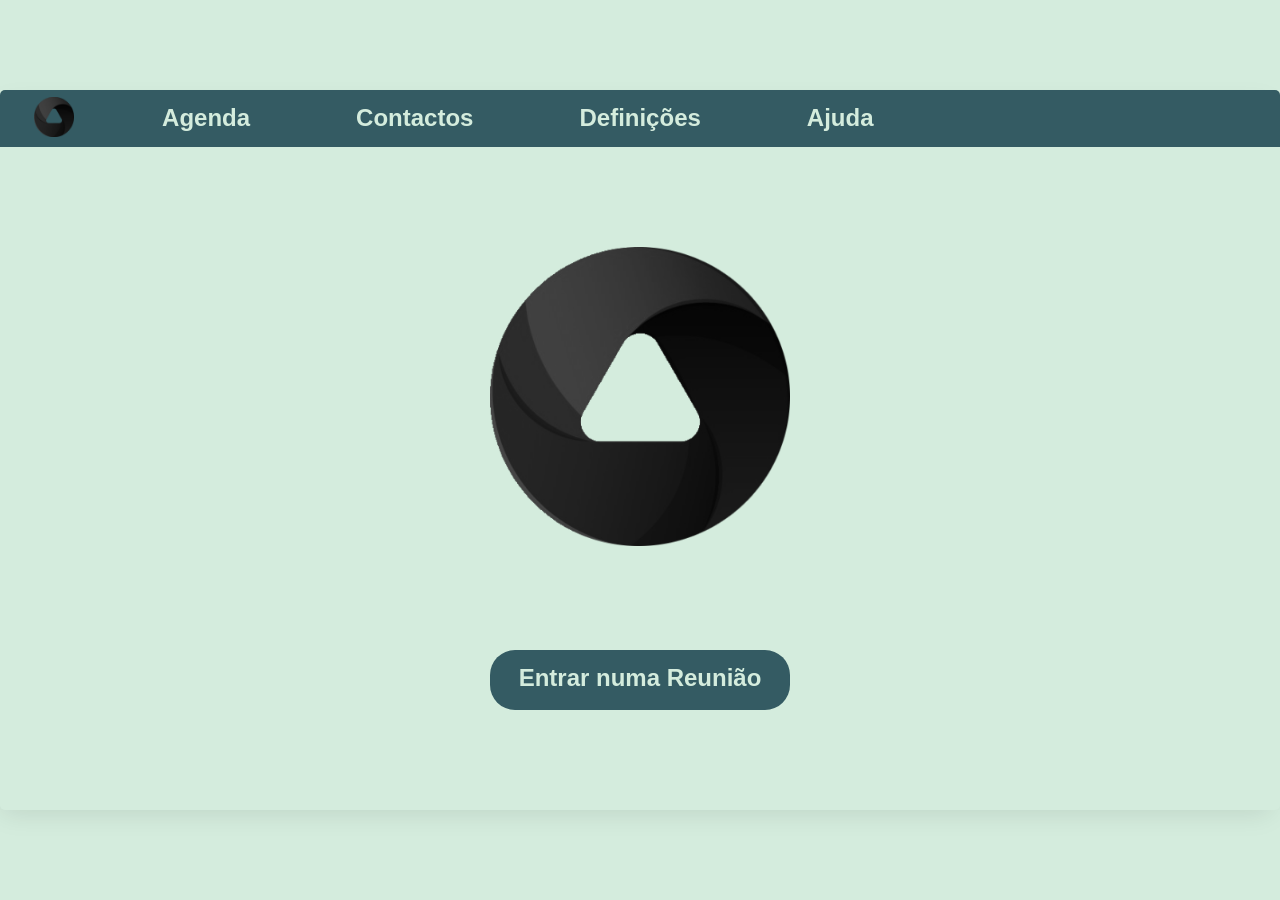
<file: index.html>
<!DOCTYPE html>

<html lang = "pt">
<!-- Header Menu of the Page -->

<head>
 
  <title>Página Inicial</title>
  
</head>

<body id="container">


  <header>
      <link rel="stylesheet" href="Styles/style.css"> 
      <script src="Scripts/index.js"></script>     
      <!-- Top header menu containing
          logo and Navigation bar -->
      <div id="top-header">               
          <!-- Navigation Menu -->
          <nav>
            <div class="container">
              
              <div class="menuLeft">
                <ul> 
                    <li ><a id="logoBar" href="index.html" ><img height="40px" src="Resources\Logo.png"  alt="Logo da Aplicação"/></a></li>
                    <li><a href="Agenda.html"><b>Agenda</b></a></li>
                    <li><a href="ListaContactos.html"><b>Contactos</b></a></li>
                    <li><a href="Definicoes.html"><b>Definições</b></a></li>
                    <li><a href="Ajuda.html"><b>Ajuda</b></a></li>
                </ul>
              </div>
            </div>
          </nav>
      </div>   
      <!-- Image menu in Header to contain an Image and
          a sample text over that image -->
      <div id="header-image-menu">
  
      </div>

      
  </header>
  <div class="logoInicial">
    <img src="Resources\Logo.png"/>
  </div>
  

  <footer>

    <ul>
      <li> <h2><a href="IniciarReuniao.html">Entrar numa Reunião</a></h2></li>
    </ul>


  </footer>

</body>

</html>
</file>
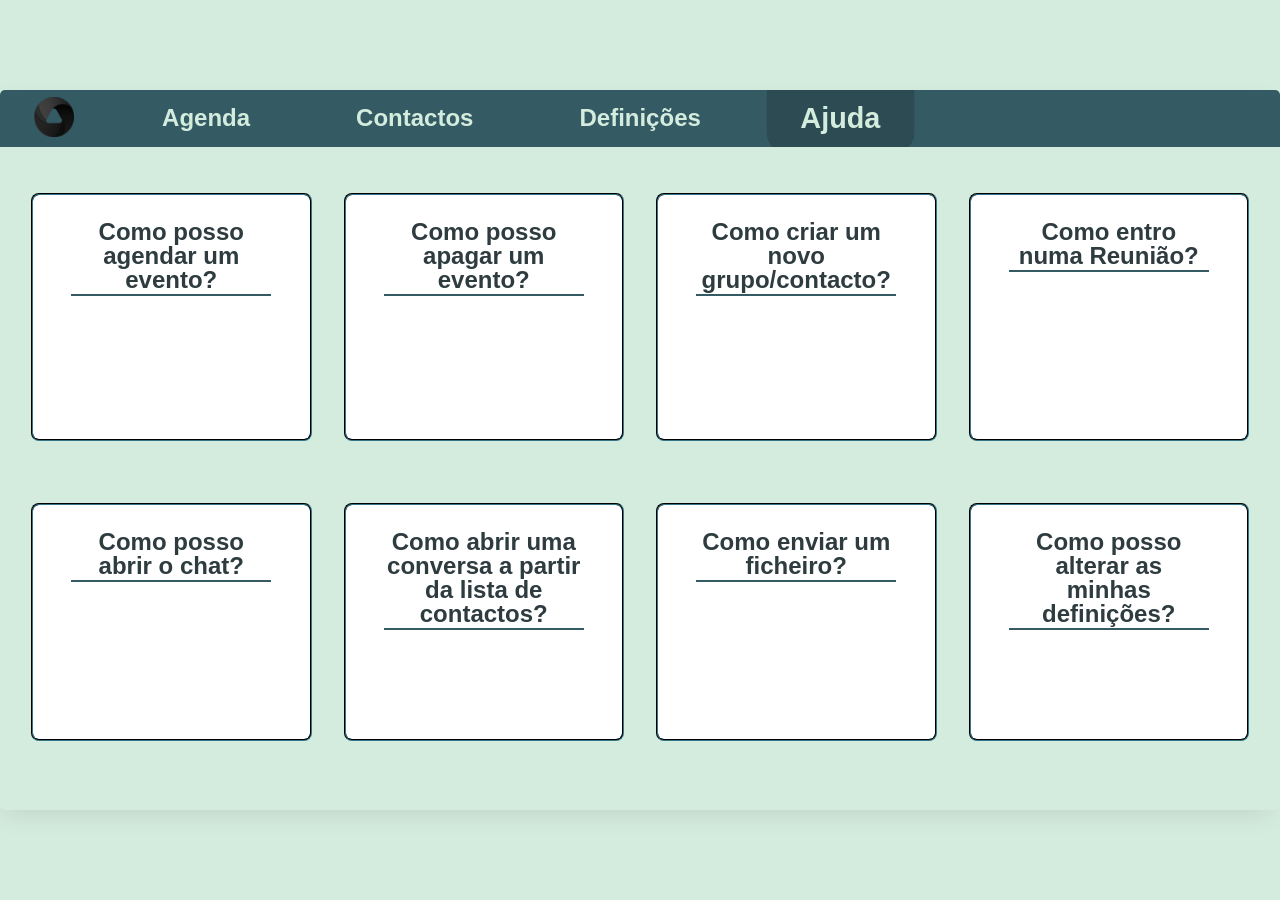
<file: Ajuda.html>
<!DOCTYPE html>

<html lang = "pt">
<head>
 
  <title>Ajuda</title>
  
</head>

<body id="container">


  <header>
      <link rel="stylesheet" href="Styles/style.css"> 
      <link rel="stylesheet" href="Styles/ajuda.css"> 
      <script src="Scripts/ajuda.js"></script>  
      <script src="Scripts/script.js"></script>  
   
      <div id="top-header">               
          <nav>
            <div class="container">
              
              <div class="menuLeft">
                <ul> 
                  <li ><a id="logoBar" href="index.html" ><img height="40px" src="Resources\Logo.png"  alt="Logo da Aplicação"/></a></li>
                  <li><a href="Agenda.html"><b>Agenda</b></a></li>
                  <li><a href="ListaContactos.html"><b>Contactos</b></a></li>
                  <li><a href="Definicoes.html"><b>Definições</b></a></li>
                  <li><a class="menuChecked" href="Ajuda.html"><b>Ajuda</b></a></li>
              </ul>
              </div>
            </div>
          </nav>
      </div>   
      <div id="header-image-menu">
  
      </div>

      
  </header>
  
  <section class="perguntas">
    <div class="cartaoPergunta">
      <h3>Como posso agendar um evento?</h3>
      <p>Abra a <b>agenda</b>, clique no dia, indique as horas e, se preferir, outras informações, por fim guarde o evento</p>
    </div>
  
    <div class="cartaoPergunta">
      <h3>Como posso apagar um evento?</h3>
      <p>Abra a <b>agenda</b> e clique duas vezes no evento para o conseguir apagar</p>
    </div>
  
  <div class="cartaoPergunta">
      <h3>Como criar um novo grupo/contacto?</h3>
          <p>Abra a <b>lista de contactos</b> clique no <img src="Resources/new.png" height="25" alt=""> que da secção à qual pretende adicionar um elemento e complete as informações </p>
    </div>
  
    <div class="cartaoPergunta">
        <h3>Como entro numa Reunião?</h3>
        <p>Na Página Inicial clique no botão <b>Entrar numa Reunião</b> e escolha o grupo/contacto</p>
    </div>
  </section>

  <section class="perguntas">
  <div class="cartaoPergunta">
      <h3>Como posso abrir o chat?</h3>
        <p>Quando está numa reunião clique em <img src="Resources/chat.png" height="25"> e envie a sua mensagem</p>
    </div>
  
  <div class="cartaoPergunta">
      <h3>Como abrir uma conversa a partir da lista de contactos?</h3>
        <p>Abra a <b>lista de contactos</b> e clique no grupo/contacto com quem pretende conversar</p>
    </div>
  
  <div class="cartaoPergunta">
      <h3>Como enviar um ficheiro?</h3>
        <p>Na <b>conversa</b>/<b>chat de reunião</b> clique em <img class="ficheiros" src="Resources/anexo.png" height="25"> escolha o ficheiro e clique em Enviar</p>
    </div>
  
  <div class="cartaoPergunta">
      <h3>Como posso alterar as minhas definições?</h3>
        <p>Abra as <b>Definições</b> altere o que deseja e guarde a sua opção</p>
    </div>
  
  </section>
  

</body>

</html>
</file>
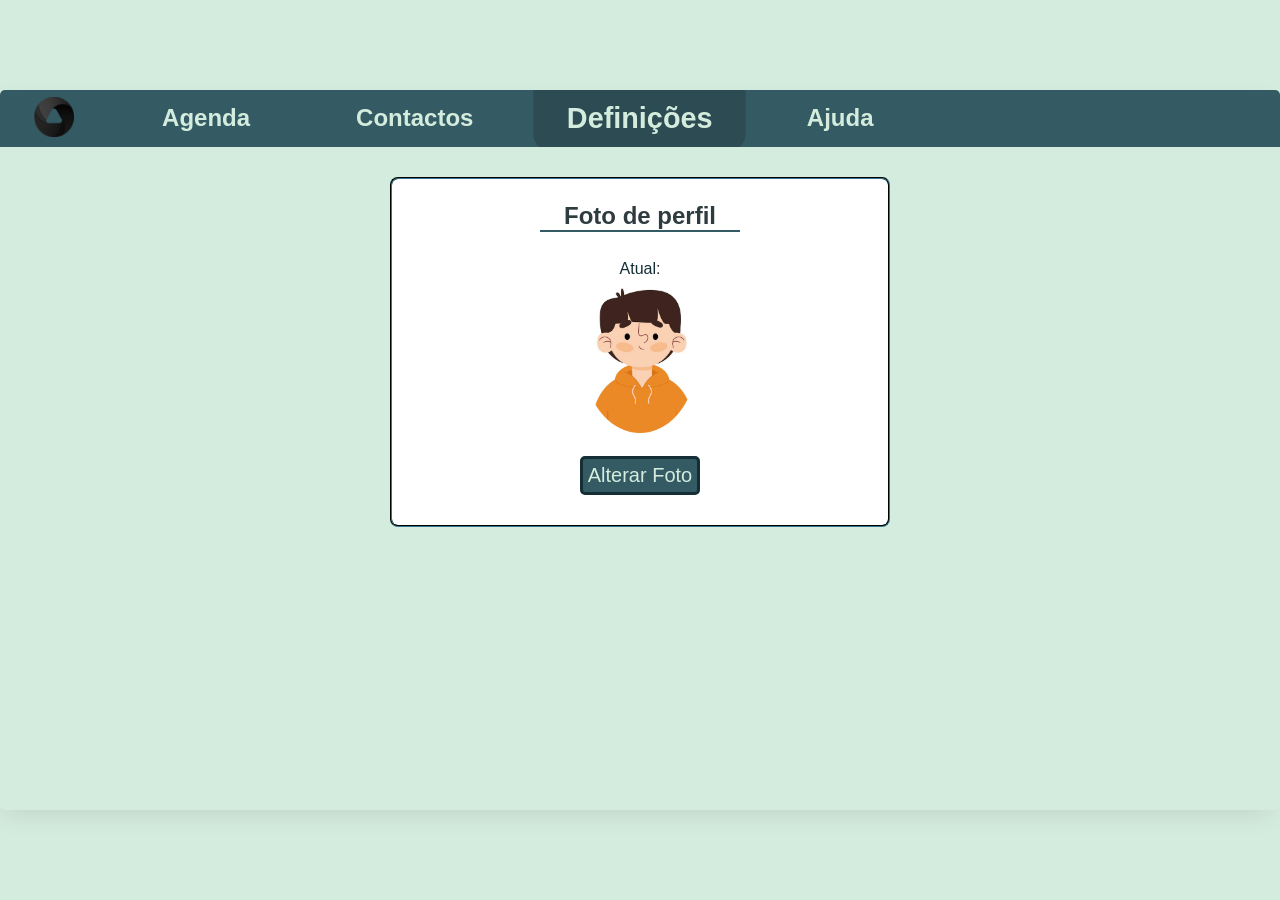
<file: Definicoes.html>
<!DOCTYPE html>

<html lang = "pt">
<head>
 
  <title>Definições</title>
  
</head>

<body id="container">


  <header>
      <link rel="stylesheet" href="Styles/style.css">    
      <link rel="stylesheet" href="Styles/definicoes.css"> 
      <script src="Scripts/definicoes.js"></script>   
      <div id="top-header">               
          <nav>
            <div class="container">
              
              <div class="menuLeft">
                <ul> 
                  <li ><a id="logoBar" href="index.html" ><img height="40px" src="Resources\Logo.png"  alt="Logo da Aplicação"/></a></li>
                  <li><a href="Agenda.html"><b>Agenda</b></a></li>
                  <li><a href="ListaContactos.html"><b>Contactos</b></a></li>
                  <li><a class="menuChecked" href="Definicoes.html"><b>Definições</b></a></li>
                  <li><a href="Ajuda.html"><b>Ajuda</b></a></li>
              </ul>
              </div>
            </div>
          </nav>
      </div>   
      <div id="header-image-menu">
  
      </div>    
  </header>

  <section class="definicoes">
    <div class="cartaoUpdate">
      <h3>Foto de perfil </h3><br><br>
      <p >Atual: </p> <img id="fotoAtual" alt="Foto Atual"><br><br>
      <div id="abreformFoto" classe="abreForm" onclick="abreForm('formFoto')"> Alterar Foto </div><br>
      <div id="formFoto" hidden >
        <b><label for="novoNome">Clique na Foto que deseja: </label></b>
        
        <div class="slideshow-container">

          <div class="mySlides" onclick="mudarFoto('foto1.png')">
            <img src="Resources/Avatars/foto1.png">
          </div>
          
          <div class="mySlides" onclick="mudarFoto('foto2.png')">
            <img src="Resources/Avatars/foto2.png">
          </div>
          
          <div class="mySlides" onclick="mudarFoto('foto3.png')">
            <img src="Resources/Avatars/foto3.png">
          </div>

          <div class="mySlides" onclick="mudarFoto('foto4.png')">
            <img src="Resources/Avatars/foto4.png">
          </div>

          <div class="mySlides" onclick="mudarFoto('foto5.png')">
            <img src="Resources/Avatars/foto5.png">
          </div>

          <div class="mySlides" onclick="mudarFoto('foto6.png')">
            <img src="Resources/Avatars/foto6.png">
          </div>
          
          <a class="prev" onclick="plusSlides(-1)">&#10094;</a>
          <a class="next" onclick="plusSlides(1)">&#10095;</a>
          
          </div>
          <br>
          
          <div style="text-align:center">
            <span class="dot" onclick="currentSlide(1)"></span> 
            <span class="dot" onclick="currentSlide(2)"></span> 
            <span class="dot" onclick="currentSlide(3)"></span> 
            <span class="dot" onclick="currentSlide(4)"></span> 
            <span class="dot" onclick="currentSlide(5)"></span> 
            <span class="dot" onclick="currentSlide(6)"></span> 
          </div>
        </div>

    </div>

  
    <!-- <div class="cartaoUpdate">
        <h3>Modo Escuro</h3>
        <p></p>
    </div> -->
  
  </section>

</body>

</html>
</file>
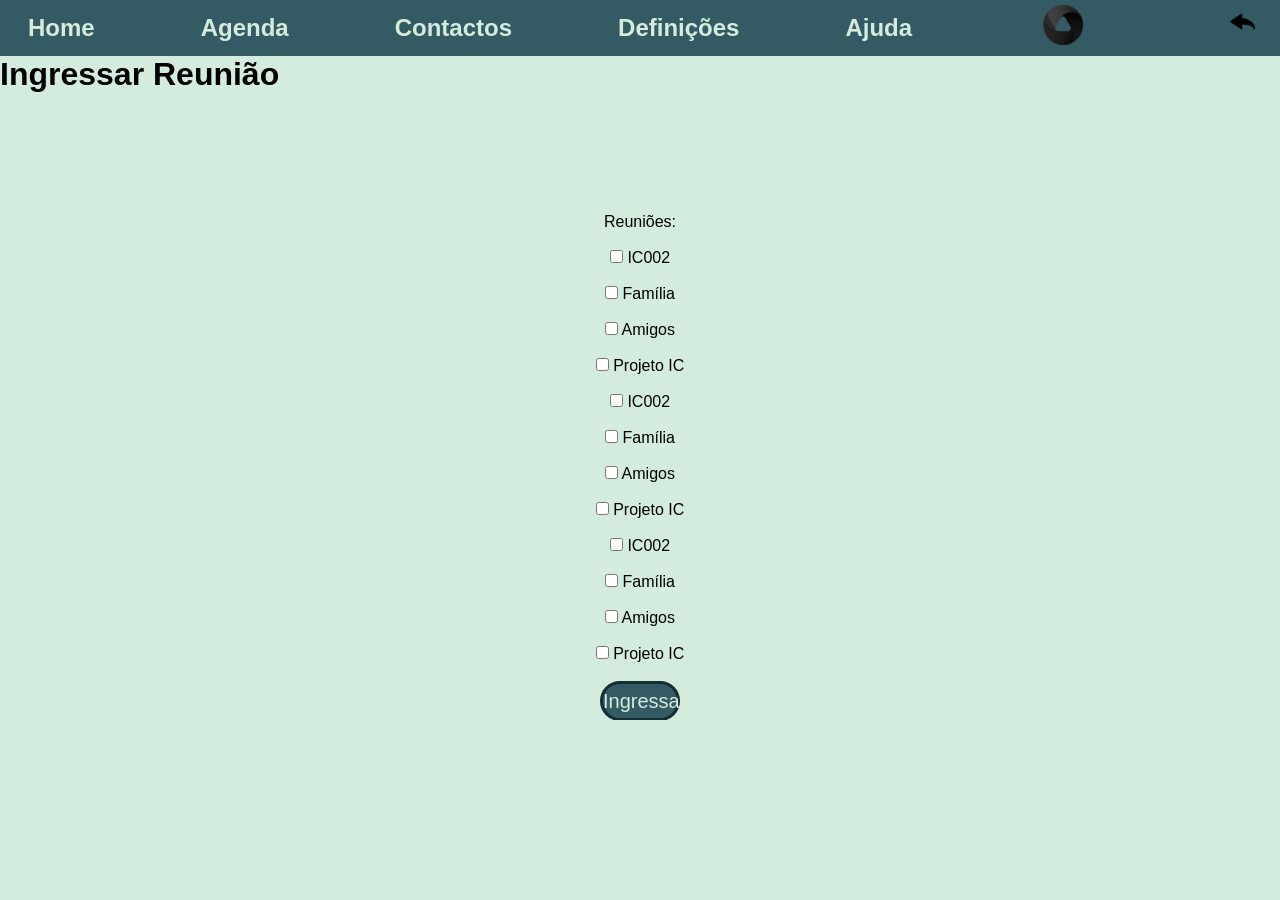
<file: IngressarReuniao.html>
<!DOCTYPE html>

<html lang = "pt">
<!-- Header Menu of the Page -->

<head>
 
  <title>Ingressar Reunião</title>
  
</head>

<body>


  <header>
      <link rel="stylesheet" href="Styles/style.css">
      <!-- Top header menu containing
          logo and Navigation bar -->
      <div id="top-header">               
          <!-- Navigation Menu -->
          <nav>
            <div class="container">
              
              <div class="menuLeft">
                <ul> 
                  <li><a href="index.html"><b>Home</b></a></li>
                  <li><a href="Agenda.html"><b>Agenda</b></a></li>
                  <li><a href="ListaContactos.html"><b>Contactos</b></a></li>
                  <li><a href="Definicoes.html"><b>Definições</b></a></li>
                  <li><a href="#"><b>Ajuda</b></a></li>
                  <li class="logoBar">
                      <div class="menuRight">
                        <img class="fitLogo" src="Resources\Logo.png"  alt="Logo da Aplicação"/>
        
                      </div>
                    </li>
                    <li></li>
                </ul>
              </div>
            </div>
          </nav>
      </div>   
      <!-- Image menu in Header to contain an Image and
          a sample text over that image -->
      <div id="header-image-menu">
  
      </div>
  
  </header>


  <div id = "ingressarReuniao">
    <h1 id = "ingressarReuniaoBar">Ingressar Reunião</h1><br>
    <a type="button" class="fechaJanela" href="Projeto.html"><img class="fechar" src="Resources/close.png"></a>

    <form id="frmIngressarReuniao" action = "./Contacto.html" >

        <label for="participante">Reuniões:</label><br><br>  

        <div class="scroll">

        
            <input type="checkbox" classe="participante" name="participante" value="Carlos"> 
            <label for="carlos"> IC002</label><br><br>
            <input type="checkbox" classe="participante" name="participante" value="David"> 
            <label for="david"> Família</label><br><br>
            <input type="checkbox" classe="participante" name="participante" value="David"> 
            <label for="david"> Amigos</label><br><br>
            <input type="checkbox" classe="participante" name="participante" value="David"> 
            <label for="david"> Projeto IC</label><br><br>
            <input type="checkbox" classe="participante" name="participante" value="Carlos"> 
            <label for="carlos"> IC002</label><br><br>
            <input type="checkbox" classe="participante" name="participante" value="David"> 
            <label for="david"> Família</label><br><br>
            <input type="checkbox" classe="participante" name="participante" value="David"> 
            <label for="david"> Amigos</label><br><br>
            <input type="checkbox" classe="participante" name="participante" value="David"> 
            <label for="david"> Projeto IC</label><br><br>
            <input type="checkbox" classe="participante" name="participante" value="Carlos"> 
            <label for="carlos"> IC002</label><br><br>
            <input type="checkbox" classe="participante" name="participante" value="David"> 
            <label for="david"> Família</label><br><br>
            <input type="checkbox" classe="participante" name="participante" value="David"> 
            <label for="david"> Amigos</label><br><br>
            <input type="checkbox" classe="participante" name="participante" value="David"> 
            <label for="david"> Projeto IC</label><br><br>

        </div>

        <button type="button" id = "botaoCriarGrupo" onclick="location.href='Contacto.html';">Ingressar</button>
    </form>
  </div>
  

</body>

</html>
</file>
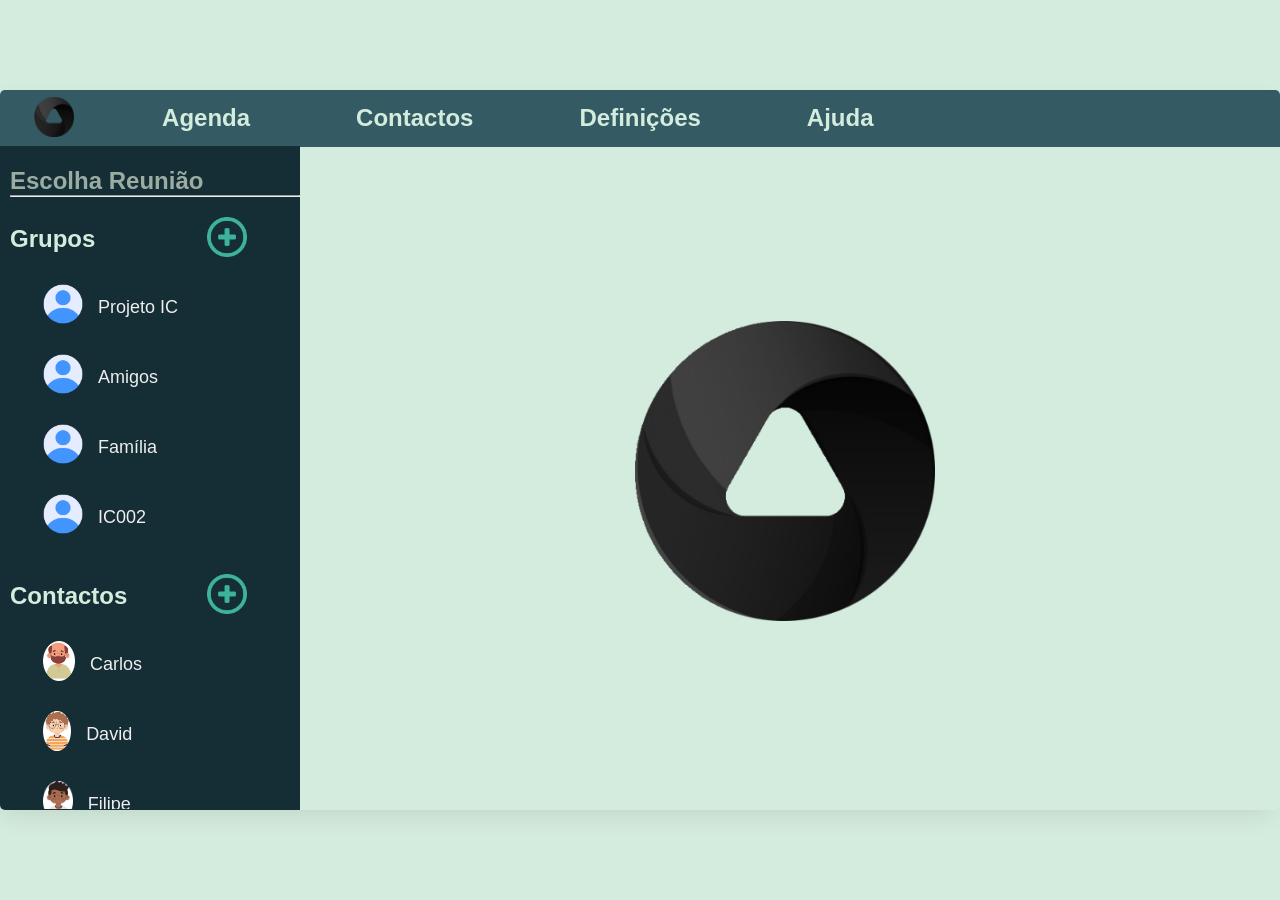
<file: IniciarReuniao.html>
<!DOCTYPE html>

<html lang = "pt">
<!-- Header Menu of the Page -->

<head>
 
  <title>Iniciar Reunião</title>
  
</head>

<body id="container">

  <header>
      <link rel="stylesheet" href="Styles/style.css">  
      <script src="Scripts/script.js"></script>  
      <script src="Scripts/Reuniao.js"></script>  
      <script src="Scripts/Conversa.js"></script> 

      <!-- Top header menu containing
          logo and Navigation bar -->
      <div id="top-header">               
          <!-- Navigation Menu -->
          <nav>
            <div class="container">
              
              <div class="menuLeft">
                <ul> 
                  <li ><a id="logoBar" href="index.html" ><img height="40px" src="Resources\Logo.png"  alt="Logo da Aplicação"/></a></li>
                  <li><a href="Agenda.html"><b>Agenda</b></a></li>
                  <li><a href="ListaContactos.html"><b>Contactos</b></a></li>
                  <li><a href="Definicoes.html"><b>Definições</b></a></li>
                  <li><a href="Ajuda.html"><b>Ajuda</b></a></li>
              </ul>
              </div>
            </div>
          </nav>
      </div>   
      <!-- Image menu in Header to contain an Image and
          a sample text over that image -->
      <div id="header-image-menu">
  
      </div>

  </header>

  <table>
    <tbody>
    <tr> <br>
      <td class = "listaContactos"> 
        <div class="scroll">
          <h2>Escolha Reunião </h2><hr> 
          <h3>Grupos</h3> 
          <a class = "novo" href="NovoGrupo.html"><img src="Resources/new.png" height="40" alt=""></a><br>
          <div id="grupos"></div>
          <h3>Contactos</h3> <a class = "novo" href="NovoContacto.html"><img src="Resources/new.png" height="40" alt=""></a> <br>
          <div id="contactos"></div>
          
        </div>
        
      </td>

    <td class="logo tdConversa"><img class="logoContactos" src="Resources\Logo.png" height="500"/></td>
    <div id="detalhes" hidden></div>
    <div id = "chat" hidden>
      <h1 id = "chatBar">Chat</h1><br>
      <a type="button" class="fechaJanela" onclick="abreChat()"><img class="fechar" src="Resources/back.png"></a>
      <div id = "chatBox" class="scroll"></div>
      <textarea placeholder="Escreva uma mensagem..." onkeyup="verificaChatReuniao()" id="mensagem" required></textarea>
      <button type="submit" id ="enviarMensagem" class="enviaMensagem" disabled onclick="imprimeMensagem('mensagem', 'chatBox','enviarMensagem', false)"><img class="enviar" src="Resources/enviar.png"></button>
      <button type="button" class="enviaFicheiros" onclick="toggleEscolha('mensagem', 'chatBox')"><img class="ficheiros" src="Resources/anexo.png"></button>
    
    </div>

    <div id="escolhaFicheiro" hidden>

      <div id = "novoGrupo">
        <h1 id = "novoGrupoBar">Escolha um ficheiro:</h1>
        <a type="button" class="fechaJanela" onclick="toggleEscolha()"><img class="fechar" src="Resources/back.png"></a>
    
        <form id="frmNovoGrupo">

          <div onclick="clicaFicheiro('anexo1')"><label for="anexo1"> <img src="Resources/pdf.png" alt="Ficheiro PDF Anexo1"> anexo1</label><input checked id="anexo1" type="radio" classe="ficheiro" name="ficheiro" value="anexo1"></div>
          <hr>
          <div onclick="clicaFicheiro('trabalhoFinal')"><label for="trabalhoFinal"><img src="Resources/pdf.png" alt="Ficheiro PDF trabalhoFinal"> trabalhoFinal</label><input id="trabalhoFinal" type="radio" classe="ficheiro" name="ficheiro" value="trabalhoFinal"></div>
          <hr>
          <div onclick="clicaFicheiro('projetoIC')"><label for="projetoIC"> <img src="Resources/pdf.png" alt="Ficheiro PDF projetoIC"> projetoIC</label><input id="projetoIC" type="radio" classe="ficheiro" name="ficheiro" value="projetoIC"></div>
          <hr>
          <div onclick="clicaFicheiro('teseFinal')"><label for="teseFinal"> <img src="Resources/pdf.png" alt="Ficheiro PDF teseFinal"> teseFinal</label><input id="teseFinal" type="radio" classe="ficheiro" name="ficheiro" value="teseFinal"></div>
          
          <br><br>
          <button type="button" id = "enviarFicheiro" onclick="enviaFicheiro()"><h4>Enviar</h4></button>
        </form>
        <br>
      </div>
    </div>
    </tr>
    </tbody>
</table>



</body>

</html>
</file>
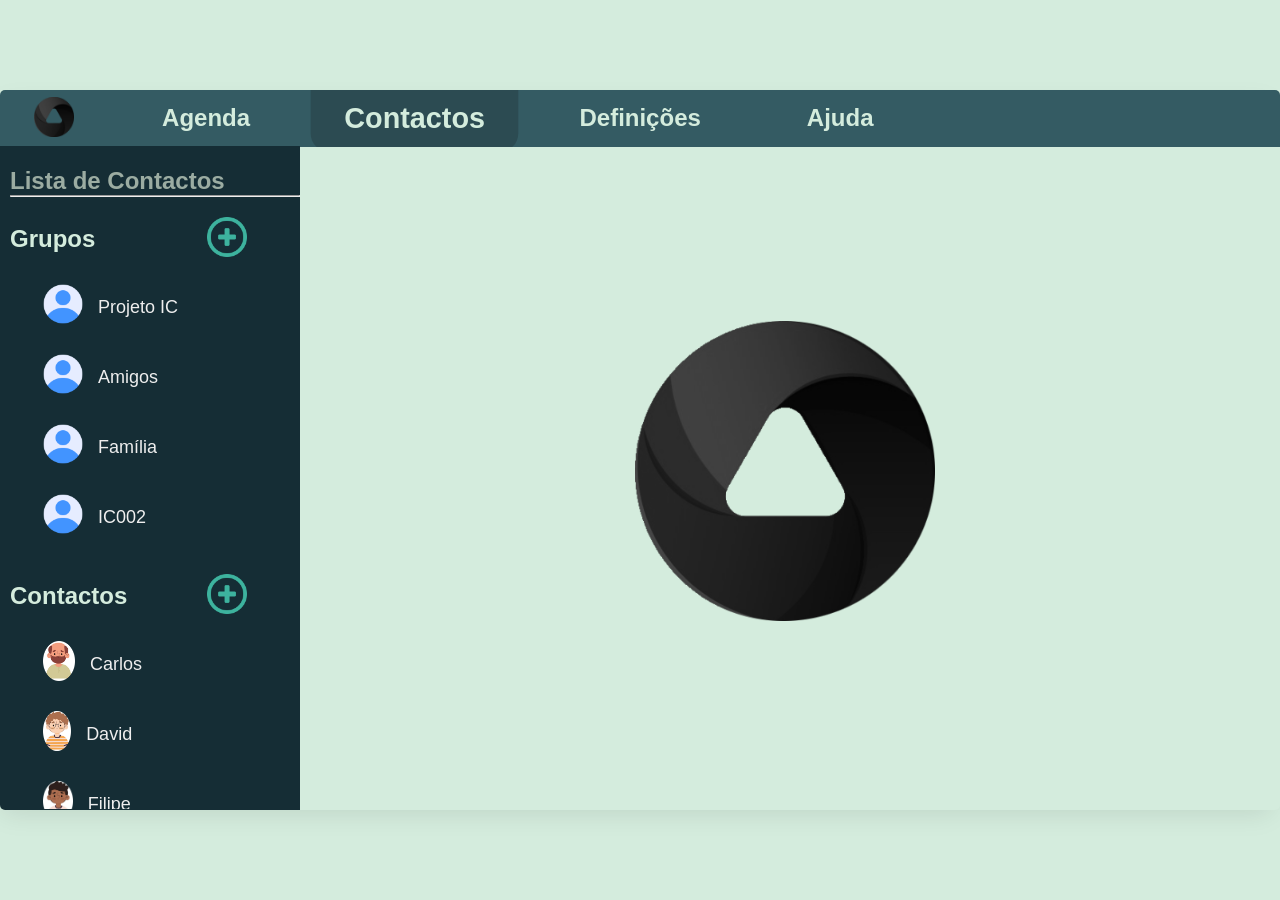
<file: ListaContactos.html>
<!DOCTYPE html>

<html lang = "pt">
<!-- Header Menu of the Page -->

<head>
 
  <title>Contactos</title>
  
</head>

<body id="container">


  <header>
      <link rel="stylesheet" href="Styles/style.css"> 
      <script src="Scripts/script.js"></script>  
      <script src="Scripts/Conversa.js"></script> 
      <script src="Scripts/Reuniao.js"></script> 
      <script src= "https://ajax.googleapis.com/ajax/libs/jquery/2.1.1/jquery.min.js"></script>

      <!-- Top header menu containing
          logo and Navigation bar -->
      <div id="top-header">               
          <!-- Navigation Menu -->
          <nav>
            <div class="container">
              
              <div class="menuLeft">
                <ul> 
                  <li ><a id="logoBar" href="index.html" ><img height="40px" src="Resources\Logo.png"  alt="Logo da Aplicação"/></a></li>
                  <li><a href="Agenda.html"><b>Agenda</b></a></li>
                  <li><a class="menuChecked" href="ListaContactos.html"><b>Contactos</b></a></li>
                  <li><a href="Definicoes.html"><b>Definições</b></a></li>
                  <li><a href="Ajuda.html"><b>Ajuda</b></a></li>
              </ul>
              </div>
            </div>
          </nav>
      </div>   
      <!-- Image menu in Header to contain an Image and
          a sample text over that image -->
      <div id="header-image-menu">
  
      </div>

  </header>

  <table>
      <tbody>
      <tr> <br>
        <td class = "listaContactos"> 
          <div class="scroll">
            <h2>Lista de Contactos </h2><hr> 
            <h3>Grupos</h3> 
            <a class = "novo" href="NovoGrupo.html"><img src="Resources/new.png" height="40" alt=""></a><br>
            <div id="grupos"></div>
            <h3>Contactos</h3> <a class = "novo" href="NovoContacto.html"><img src="Resources/new.png" height="40" alt=""></a> <br>
            <div id="contactos"></div>
            
          </div>
          
        </td>

      <td class="logo tdConversa"><img class = "logoContactos" src="Resources\Logo.png" height="500"/></td>
      <div id="detalhes" hidden></div>
      <div id = "chat" hidden>
        <h1 id = "chatBar">Chat</h1><br>
        <a type="button" class="fechaJanela" onclick="abreChat()"><img class="fechar" src="Resources/back.png"></a>
        <div id = "chatBox" class="scroll"></div>
        <textarea placeholder="Escreva uma mensagem..." onkeyup="verificaChatReuniao()" id="mensagem" required></textarea>
        <button type="submit" id ="enviarMensagem" class="enviaMensagem" disabled onclick="imprimeMensagem('mensagem', 'chatBox','enviarMensagem')"><img class="enviar" src="Resources/enviar.png"></button>
        <button type="button" class="enviaFicheiros" onclick="toggleEscolha('mensagem', 'chatBox')"><img class="ficheiros" src="Resources/anexo.png"></button>
      </div>

      <div id="escolhaFicheiro" hidden>

        <div id = "novoGrupo">
          <h1 id = "novoGrupoBar">Escolha um ficheiro:</h1>
          <a type="button" class="fechaJanela" onclick="toggleEscolha()"><img class="fechar" src="Resources/back.png"></a>
      
          <form id="frmNovoGrupo">
            <div onclick="clicaFicheiro('anexo1')"><label for="anexo1"> <img src="Resources/pdf.png" alt="Ficheiro PDF Anexo1"> anexo1</label><input checked id="anexo1" type="radio" classe="ficheiro" name="ficheiro" value="anexo1"></div>
            <hr>
            <div onclick="clicaFicheiro('trabalhoFinal')"><label for="trabalhoFinal"><img src="Resources/pdf.png" alt="Ficheiro PDF trabalhoFinal"> trabalhoFinal</label><input id="trabalhoFinal" type="radio" classe="ficheiro" name="ficheiro" value="trabalhoFinal"></div>
            <hr>
            <div onclick="clicaFicheiro('projetoIC')"><label for="projetoIC"> <img src="Resources/pdf.png" alt="Ficheiro PDF projetoIC"> projetoIC</label><input id="projetoIC" type="radio" classe="ficheiro" name="ficheiro" value="projetoIC"></div>
            <hr>
            <div onclick="clicaFicheiro('teseFinal')"><label for="teseFinal"> <img src="Resources/pdf.png" alt="Ficheiro PDF teseFinal"> teseFinal</label><input id="teseFinal" type="radio" classe="ficheiro" name="ficheiro" value="teseFinal"></div>
            
  
            <br><br>
            <button type="button" id = "enviarFicheiro" onclick="enviaFicheiro()"><h4>Enviar</h4></button>
          </form>
          <br>
        </div>
      </div>
      </tr>
      </tbody>
    </table>

</body>

</html>
</file>
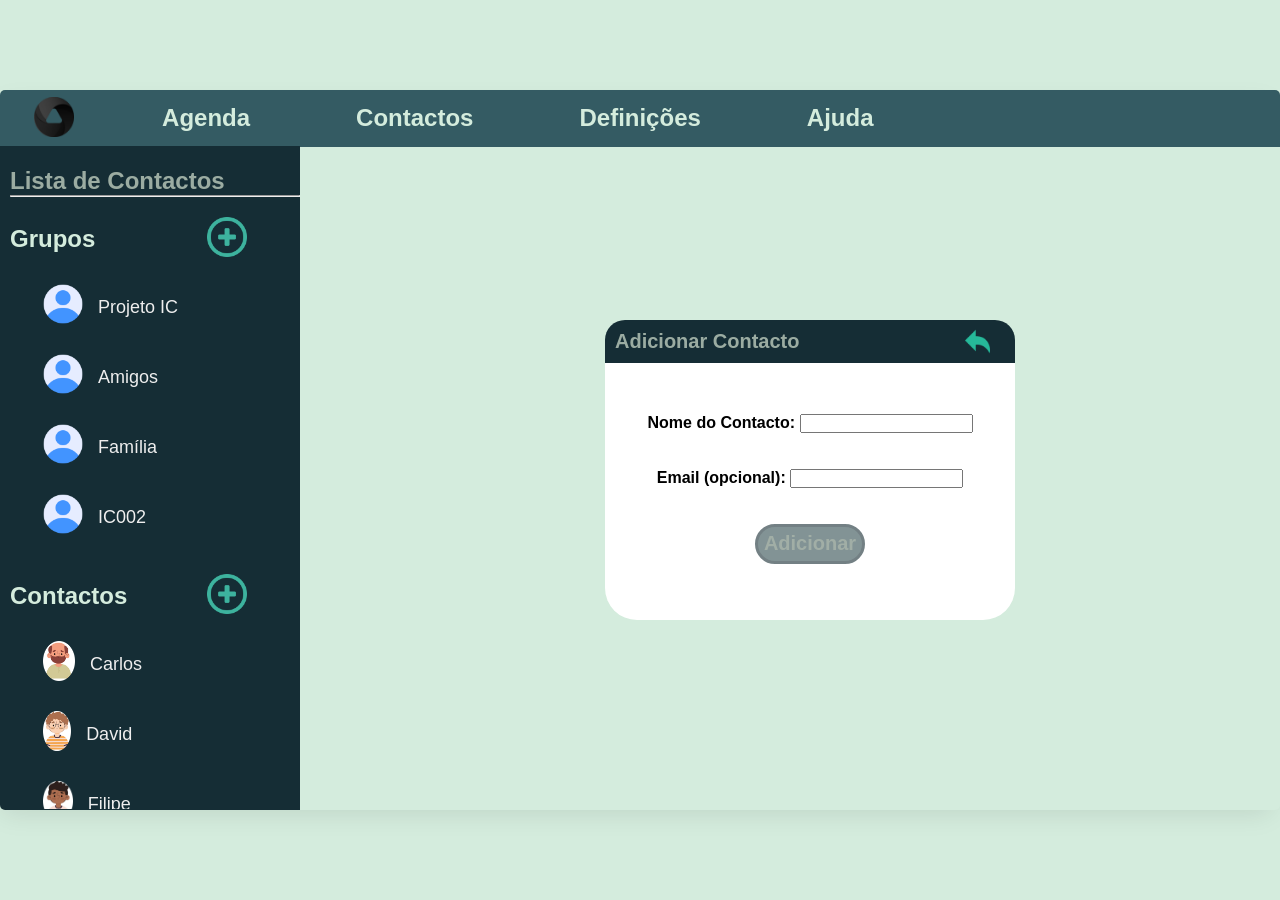
<file: NovoContacto.html>
<!DOCTYPE html>

<html lang = "pt">
<!-- Header Menu of the Page -->

<head>
 
  <title>Novo Contacto</title>
  
</head>

<body id="container">


  <header>
      <link rel="stylesheet" href="Styles/style.css"> 
      <script src="Scripts/script.js"></script>   
      <script src="Scripts/Conversa.js"></script> 
   
      <!-- Top header menu containing
          logo and Navigation bar -->
      <div id="top-header">               
          <!-- Navigation Menu -->
          <nav>
            <div class="container">
              
              <div class="menuLeft">
                <ul> 
                  <li ><a id="logoBar" href="index.html" ><img height="40px" src="Resources\Logo.png"  alt="Logo da Aplicação"/></a></li>
                  <li><a href="Agenda.html"><b>Agenda</b></a></li>
                  <li><a href="ListaContactos.html"><b>Contactos</b></a></li>
                  <li><a href="Definicoes.html"><b>Definições</b></a></li>
                  <li><a href="Ajuda.html"><b>Ajuda</b></a></li>
              </ul>
              </div>
            </div>
          </nav>
      </div>   
      <!-- Image menu in Header to contain an Image and
          a sample text over that image -->
      <div id="header-image-menu">
  
      </div>

  </header>

    <table>
      <tbody>
        <tr> <br>
          <td class = "listaContactos"> 
            <div class="scroll">
              <h2>Lista de Contactos </h2><hr> 
              <h3>Grupos</h3> 
              <a class = "novo" href="NovoGrupo.html"><img src="Resources/new.png" height="40" alt=""></a><br>
              <div id="grupos"></div>
              <h3>Contactos</h3> <a class = "novo" href="NovoContacto.html"><img src="Resources/new.png" height="40" alt=""></a> <br>
              <div id="contactos"></div>
              
            </div>
            
          </td>

        <td class = "novoGrupo tdConversa" id="novoContacto">
            <div id = "novoGrupo">
                <h1 id = "novoGrupoBar">Adicionar Contacto</h1><br>
                <a type="button" class="fechaJanela" href="ListaContactos.html"><img class="fechar" src="Resources/back.png"></a>
            
            <form id="frmNovoContacto" onkeyup="verificaContacto()">
                <b><label for="name">Nome do Contacto:</label></b>
                <input type="text" id="inputNomeContacto" name="name"><br><br><br>
                <b><label for="email">Email (opcional):</label></b>
                <input type="email" id="inputEmailContacto" name="email"><br><br><br>

              <button type="button" disabled onclick="criaContacto()" id = "botaoCriarContacto"><h4>Adicionar</h4></button>
            </form>
            <p id="alerta"></p>
            </div>
        </td>
        </tr>
        </tbody>
    </table>


</body>

</html>
</file>
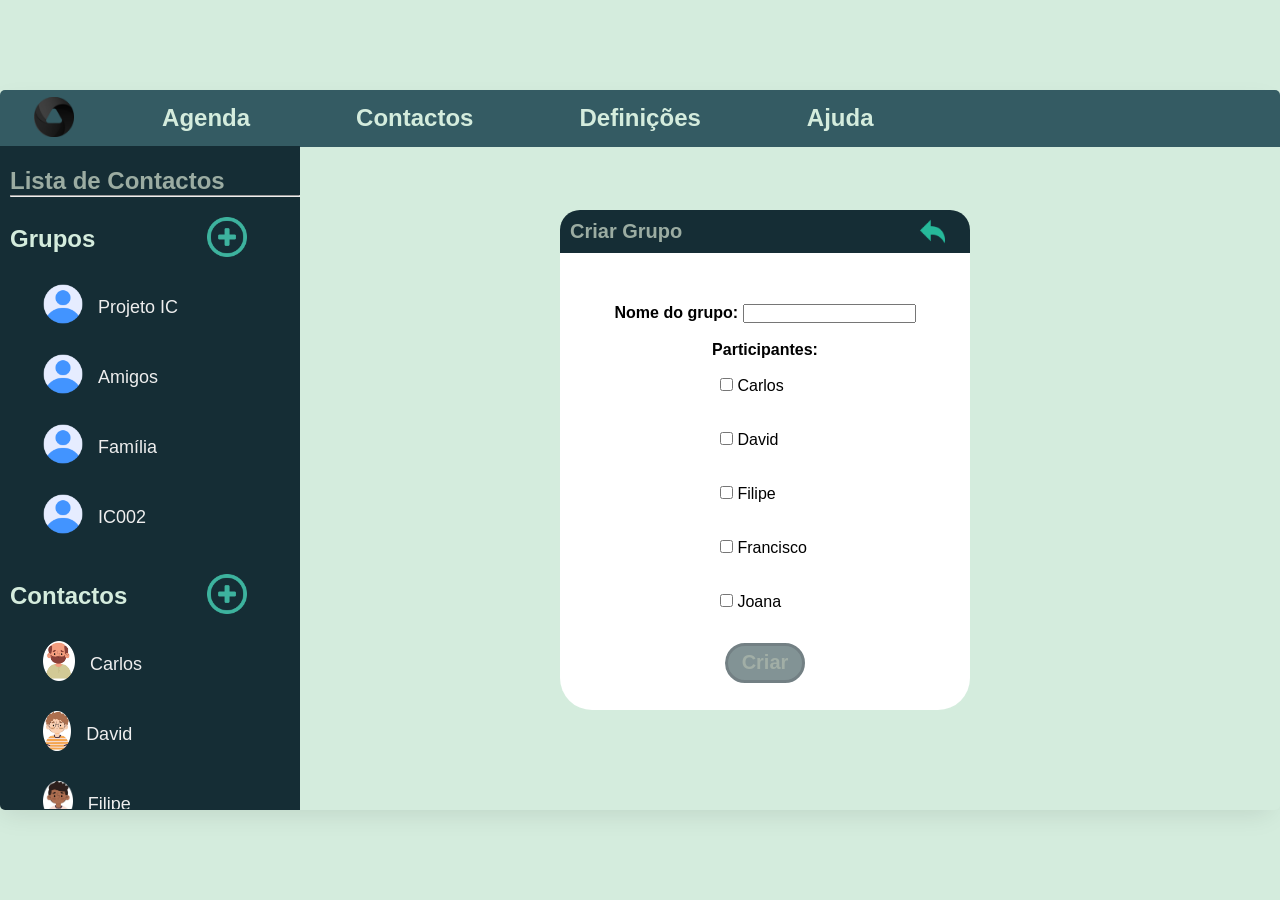
<file: NovoGrupo.html>
<!DOCTYPE html>

<html lang = "pt">
<!-- Header Menu of the Page -->

<head>
 
  <title>Novo Grupo</title>
  
</head>

<body id="container">


  <header>
      <link rel="stylesheet" href="Styles/style.css"> 
      <script src="Scripts/script.js"></script>   
      <script src="Scripts/Conversa.js"></script> 
   
      <!-- Top header menu containing
          logo and Navigation bar -->
      <div id="top-header">               
          <!-- Navigation Menu -->
          <nav>
            <div class="container">
              
              <div class="menuLeft">
                <ul> 
                  <li ><a id="logoBar" href="index.html" ><img height="40px" src="Resources\Logo.png"  alt="Logo da Aplicação"/></a></li>
                  <li><a href="Agenda.html"><b>Agenda</b></a></li>
                  <li><a href="ListaContactos.html"><b>Contactos</b></a></li>
                  <li><a href="Definicoes.html"><b>Definições</b></a></li>
                  <li><a href="Ajuda.html"><b>Ajuda</b></a></li>
              </ul>
              </div>
            </div>
          </nav>
      </div>   
      <!-- Image menu in Header to contain an Image and
          a sample text over that image -->
      <div id="header-image-menu">
  
      </div>

  </header>

    <table>
      <tbody>
        <tr> <br>
          <td class = "listaContactos"> 
            <div class="scroll">
              <h2>Lista de Contactos </h2><hr> 
              <h3>Grupos</h3> 
              <a class = "novo" href="NovoGrupo.html"><img src="Resources/new.png" height="40" alt=""></a><br>
              <div id="grupos"></div>
              <h3>Contactos</h3> <a class = "novo" href="NovoContacto.html"><img src="Resources/new.png" height="40" alt=""></a> <br>
              <div id="contactos"></div>
              
            </div>
            
          </td>

        <td class = "novoGrupo tdConversa">
            <div id = "novoGrupo">
                <h1 id = "novoGrupoBar">Criar Grupo</h1><br>
                <a type="button" class="fechaJanela" href="ListaContactos.html"><img class="fechar" src="Resources/back.png"></a>
            
            <form id="frmNovoGrupo" onkeyup="verificaInputs()">
                <b><label for="name">Nome do grupo:</label></b>
                <input type="text" id="inputNomeGrupo" name="name"><br><br>
                <b><label for="participante">Participantes:</label></b><br><br>

              <div class = "participantesGrupo">

                <div onclick="clicaParticipante('carlos')"><input type="checkbox" id="carlos" classe="participante" name="participante" value="Carlos" onclick = "verificaChecks()"><label for="carlos"> Carlos</label></div><br><br>
                <div onclick="clicaParticipante('david')"><input type="checkbox" id="david" classe="participante" name="participante" value="David" onclick = "verificaChecks()"><label for="david"> David</label></div><br><br>
                <div onclick="clicaParticipante('filipe')"><input type="checkbox" id="filipe" classe="participante" name="participante" value="Filipe" onclick = "verificaChecks()"><label for="filipe"> Filipe</label></div><br><br>
                <div onclick="clicaParticipante('francisco')"><input type="checkbox" id="francisco" classe="participante" name="participante" value="Francisco" onclick = "verificaChecks()"><label for="francisco"> Francisco</label></div><br><br>
                <div onclick="clicaParticipante('joana')"><input type="checkbox" id="joana" classe="participante" name="participante" value="Joana" onclick = "verificaChecks()"><label for="joana"> Joana</label></div><br><br>                          
                <div onclick="clicaParticipante('joao')"><input type="checkbox" id="joao" classe="participante" name="participante" value="João" onclick = "verificaChecks()"><label for="joao"> João</label></div><br><br>                              
                <div onclick="clicaParticipante('leonor')"><input type="checkbox" id="leonor" classe="participante" name="participante" value="Leonor" onclick = "verificaChecks()"><label for="leonor"> Leonor</label></div><br><br>          
                <div onclick="clicaParticipante('mafalda')"><input type="checkbox" id="mafalda" classe="participante" name="participante" value="Mafalda" onclick = "verificaChecks()"><label for=""> Mafalda</label></div><br><br>
                <div onclick="clicaParticipante('maria')"><input type="checkbox" id="maria" classe="participante" name="participante" value="Maria" onclick = "verificaChecks()"><label for="maria"> Maria</label></div><br><br>
                <div onclick="clicaParticipante('rui')"><input type="checkbox" id="rui" classe="participante" name="participante" value="Rui" onclick = "verificaChecks()"><label for="rui"> Rui</label></div><br><br>
              </div>
              <br><br>
              <button type="button" disabled id = "botaoCriarGrupo"><h4>Criar</h4></button>
            </form>
            <p id="alerta"></p>
            </div>
        </td>
        </tr>
        </tbody>
    </table>


</body>

</html>
</file>
<file: Styles/style.css>
body,html{
    height: 720px;
	width: 1280px;
	background-color: #D4ECDD;
	margin: 0;
	font-family: sans-serif;
	overflow-y: hidden;
	overflow-x: hidden;
}

* {
    box-sizing: border-box;
    padding: 0;
    margin: 0;
}

#container {
    width: 1280px;
    height: 720px;
    border-radius: 5px;
    box-shadow: rgba(0, 0, 0, 0.1) -4px 9px 25px -6px;
    position: fixed;
    top: 50%;
    left: 50%;
    transform: translate(-50%, -50%);
}


#logoBar {
	padding: 4px 10px;
	
	margin-left: 24px;
}

#logoBar img{
	margin-top: 3px;
}


video{
    width: 500px;
	height: 375px;
	background-color: #666;
}
.container{
	background-color: #345B63;
	margin: 0;
}
ul { 
	list-style-type: none;
	margin: 0;
	padding: 0;
	overflow: hidden;
}

header a {
	font-size: x-large;

}

li {
	float: left;
	padding-right: 50px;

}
  
li a {
	display: inline-block;
	align-items: space-between;
	color: #D4ECDD;
	text-align: center;
	padding: 14px 28px;
	text-decoration: none;
	border-radius: 15px;
}
 

li a:hover, li a:checked{
	background-color: #659ba7;
	color: black;
}


.fitLogo{
	max-width: 55px;
	position: relative;
	left: 95%;
	display: inline-block;
}

img.fitLogo {
	max-width: 40px;
    max-height: 40px;
	margin: 5px;
}

#logoConversa{
	max-height: 300px;
	max-width: 300px;
	margin-left: 340px;
}

footer {
	width: 1280px;
	bottom:0%;
	position:relative;
	text-align: center;
	align-content: center;
}

.logoInicial {
	text-align: center;
}


.logoInicial img{
	max-width: 300px;
    max-height: 300px;
    margin: 100px;
}

footer a {
	color: #D4ECDD;
    background-color: #345B63;
    border-radius: 25px;
    width: 300px;
    height: 60px;
}

footer li{
	padding: 0;
}

footer ul {
	display: inline-block;
	
}

table{
	width: 1280px;
	height: 500px;
	border-spacing: 0;
	margin-top: 10px;
}

div, header, table{
	margin: 0px;
	padding: 0px;
}

td .scroll {
    height: 100%;
    margin-top: 10px;
	margin-left: 10px;
    padding: 0;
    overflow: auto;
}

td .listaContactos {
	width: 200px;
    height: 100%;
	margin-left: 10px;
    padding: 0;
    overflow: auto;
	
}


td{
	height:615px;
}


h3{
	display: inline-block;
	width: 120px;
	
}


.chamada{
	text-align: center;
	/* background-color: #b1b3b3; */
	background-repeat: no-repeat;
	background-position: center;
	background-size:contain;
	width: 930px;
	padding: 0;
}

td.logo{
	text-align: center;
}

h2{
	color: #9baca2;
	margin: 0;
}

h3 {
	color: #D4ECDD;
	font-size: x-large;
}

.listaContactos{
	background-color: #152D35;
	border-radius: 15px;
	padding-top: 11px;
	padding-bottom: 11px;
	width: 300px;
	cursor: default;
}

.listaContactos a{
	text-decoration: none;
	color: #eeeeee;
	display: inline-block;
	margin-top: 20px;
	margin-bottom: 20px;
	margin-left: 23px;
	margin-right: 0;
	font-size: large;
}

.elemento{
	cursor: pointer;
	text-decoration: none;
	color: #EEEEEE;
	margin-top: 2px;
	margin-bottom: 20px;
	margin-left: 23px;
	margin-right: 0;
	font-size: large;
}

.functions {
	background-color: #345B63;
	position: absolute;
	bottom: 0;
	width: 966px;
	height: 80px;
	border-bottom-left-radius: 15px;
  }
  
.functions a {
	float: left;
	display: block;
	color: #eeeeee;
	text-align: center;
	width: 55px;
	height: 55px;
	margin-top: 5px;
	margin-left: 30px;
	margin-right: 10px;
	text-decoration: none;
	font-size: 20px;
	padding: 1%;
  }

img.function{
	max-width: 50px;
	max-height: 50px;
	padding: 2%;
}

#leaveButton{
	float: right;
}

div .disable {
	color: currentColor;
	opacity: 0.5;
	text-decoration: none;
}

#chat {
    position: absolute;
    background-color: white;
    bottom: 245px;
    right: 1px;
    height: 415px;
    width: 290px;
	border-radius: 2em;
}

#chatBar{
	padding: 10px;
	font-size: 20px;
	text-align: left;
	display: block;
	background-color: #152D35;
	color: #9baca2;
	margin: 0;
	border-top-left-radius: 1em;
    border-top-right-radius: 1em;
	cursor: default;

}

textarea {
	position: absolute;
	bottom: 10px;
    width: 365px;
    height: 30px;
    left: 65px;
	background-color: rgb(255, 255, 255);
  	outline: none;
	border-radius: 10px;
	resize: none;
	font-size: 16px;
}

textarea#mensagem{
	width: 187px;
	height: 40px;
	left: 52px;
}

button#enviaMensagem:enabled {
    border-radius: 25px;
    position: absolute;
    bottom: 10px;
    right: 10px;
    width: 40px;
    height: 35px;
    cursor: pointer;
    background-color: #63bbb5;
}

button#enviarMensagem:enabled {
    border-radius: 25px;
    position: absolute;
    bottom: 10px;
    right: 10px;
    width: 40px;
    height: 35px;
    cursor: pointer;
    background-color: #63bbb5;
}

button.enviaFicheiros{
	border-radius: 25px;
	position: absolute;
	bottom: 10px; 
	left: 10px;
	width: 40px;
	height: 35px;
    cursor: pointer;
    background-color: #63bbb5;
}

a.fechaJanela{
	border-radius: 10px;
	position: absolute;
	top: 9px;
	right: 25px;
	cursor: pointer;
}

img.enviar{
	max-width:25px;
    max-height:25px;
    width: auto;
    height: auto;
	
}

img.ficheiros{
	max-width:25px;
    max-height:25px;
    width: auto;
    height: auto;
	
}

img.fechar{
	max-width:25px;
    max-height:25px;
    width: auto;
    height: auto;
	
}

div#chatBox {
    width: 260px;
    height: 285px;
    background-color: rgb(255 255 255);
    margin-left: 25px;
    text-align: right;
    flex-direction: column-reverse;
    vertical-align: bottom;
    display: flex;
	overflow: scroll;
	overflow-x: hidden;
}

p.paragrafo {
    align-self: flex-end;
    background-color: #D4ECDD;
    margin: 5px;
    padding: 6px 15px;
    border-radius: 36px;
	font-size: 20px;

}

#novoGrupo {
	position: absolute;
	background-color: white;
	bottom: 100px;
	left: 560px;
	height: 500px;
	width: 410px;
	border-radius: 2em;
}

#novoGrupoBar{
	padding: 10px;
	font-size: 20px;
	text-align: left;
	display: block;
	background-color: #152D35;
	margin: 0;
	color:#9baca2;
	border-top-left-radius:  1em;
	border-top-right-radius:  1em;
	cursor: default;
}


form{
	text-align: center;
	margin-top: 8%;
}


#conversa {
    position: relative;
    background-color: white;
    margin-top: -5%;
    right: 0px;
    height: 575px;
    width: 980px;
}

.descricaoGrupo{
	position: relative;
	top: -20px;
	margin-bottom: 0;
	background-color: #112031;
	width: 980px;
	padding: 1%;
	border-bottom-left-radius: 36px;
	border-bottom-right-radius: 36px;
	z-index: 1;

}

#caixaConversa {
    position: absolute;
    width: 96%;
    height: 400px;
    margin-top: 70px;
    margin-left: 21px;
    text-align: right;
    flex-direction: column-reverse;
    vertical-align: bottom;
    display: flex;
}

#mensagemConversa{
	position: absolute;
	bottom: 7px;
	width: 820px;
	height: 60px;
	left: 75px;
	background-color: rgb(255, 255, 255);
  	outline: none;
	border-radius: 10px;
	resize: none;
	font-size: 19px;
}

.descricaoGrupo button{
	height: 50px;
}


#participantes{
	font-size: larger;
	padding: 0;
	margin: 11px;
    color: #bbb9b9;

}

#nomeGrupo{
	font-size: xx-large;
	padding: 0;
	margin: 12px;
	color: #E6E6E6;
	cursor: default;
}

.participantesGrupo{
	text-align: left;
	width:150px;
	height: 230px;
	overflow-y: scroll;
	margin-left: 160px;
	
}

button#botaoCriarGrupo:enabled{
	font-size: 20px;
    background-color: #345B63;
    width: 80px;
    height: 40px;
    border-radius: 2em;
    color: #D4ECDD;
    border: #152D35 solid 3px;
	cursor: pointer;

}

button#botaoCriarGrupo:disabled{
	font-size: 20px;
    background-color: #4f666ab4;
    width: 80px;
    height: 40px;
    border-radius: 2em;
    color: #a1aea6;
    border: #738084 solid 3px;
	
}

h4 {
	margin: 0;
}

div.tituloDefinicoes{
	font-size: 60px;
    text-align: center;
    margin-top: 35px;
	color: #152D35;
	cursor: default;
}

div.fotoUtilizador{
	width: 300px;
	height: 300px;
	margin-left: 20px;
	text-align: center;
}

img.fotoAtualUtilizador{
	max-width: 250px;
	max-height: 250px;
}

#perfis{
	width: 700px;
	margin-left: 0px;
	margin-right: 283px;
	margin-top: -20px;

	
}
#perfis img{
	padding: 2%;
	border-radius: 19px;
	background-color: #112031;
	margin: 5px;
}


#alerta{
	color: rgb(185, 0, 0);
	font-size: larger;
	text-align: center;
	margin-top: 0;
	font-weight: bold;
}

#more{
	position: absolute;
	top: 22px;
	right: 15px;
	cursor: pointer;
}

#videocall{
	position: absolute;
	top: 22px;
	right: 100px;
	cursor: pointer;
}

#nomeChamada{
	background-color: #345B63;
	color: #D4ECDD;
	font-size: xx-large;
	width: max-content;
	margin-left: 80px;
	margin-top: 10px;
	cursor: pointer;
	height: 50px;
}

#divParticipantes{
	position: absolute;
	border-radius: 15px;
	top: 150px;
	right: 10px;
	background-color: #345B63;
	opacity: 0.9;
	z-index: 3;
	padding: 1%;
	border: groove #173252;
	color: #D4ECDD;
	cursor: pointer;
}

::-webkit-scrollbar {
	width: 10px;
	
  }
  
::-webkit-scrollbar-track {
	background-color: #152D35;
	border-radius: 20px;
  }
  
::-webkit-scrollbar-thumb {
	border-radius: 20px;
	border: 2px solid transparent;
	background-clip: content-box;
	background-color: #D4ECDD;
  }

.elemento img {
	margin: 10px;
}

.elemento {
	height: 50px;
}
.elemento p {
    display: inline-block;
    top: -21px;
    position: relative;
}

p.nomeContacto{
	display: inline-block;
    top: -18px;
    margin-left: 15px;
    position: relative;
}

div#escolhaFicheiro {
	height: max-content;
	width: 290px;
	text-align: center;
	font-size: 13pt;
	z-index: 3;
	border-radius: 25px;
	margin-left: -242px;
}

#escolhaFicheiro #novoGrupo {
	height: max-content;
	width: 290px;
	text-align: center;
	font-size: 13pt;
	z-index: 3;
	border: groove #112031;
	border-radius: 25px;
	margin-left: -242px;
}


#escolhaFicheiro label{
	margin: 0 10px;
}

#escolhaFicheiro form{
	margin: 20px;
}

#escolhaFicheiro button{
	margin: 0 20px 20px;
	font-size: 20px;
    background-color: #345B63;
    width: 80px;
    height: 40px;
    border-radius: 2em;
    color: #D4ECDD;
    border: #152D35 solid 3px;
}

#escolhaFicheiro input{
	margin: 20px 55px;
}

#escolhaFicheiro img{
	width: 30px;
}

.logoContactos {
	max-height: 300px;
	max-width: 300px;
	margin-left: 290px;
}


.novo{
	display: inline-block;
	margin-top: 0px;
	
	
}
.novo img{
	margin-bottom: -10px;
	margin-left: 50px;
	margin-right: 0;
}

button#enviaMensagem:disabled {
    border-radius: 25px;
    position: absolute;
    bottom: 10px;
    right: 10px;
    width: 40px;
    height: 35px;
    cursor: pointer;
    background-color: #c1e4e2;

}

button#enviarMensagem:disabled {
    border-radius: 25px;
    position: absolute;
    bottom: 10px;
    right: 10px;
    width: 40px;
    height: 35px;
    cursor: pointer;
    background-color: #c1e4e2;
}


.menuChecked{
	background-color: rgb(42, 69, 76,0.7); 
	transform: scale(1.2);
	border-top-right-radius:0 ;
	border-top-left-radius:0 ;
}

#acaoMic, #acaoAudio, #acaoCam, #acaoChat, #acaoPartilha{
	position: absolute;
	border: 2px #112031;
	background-color: rgb(63, 63, 63,0.6);
	color: #D4ECDD;
	padding: 5px;
	bottom: 80px;
}

#acaoAudio{
	left: 100px;
}

#acaoCam{
	left: 210px;
}

#acaoChat{
	left: 320px;
}

#acaoPartilha{
	left: 390px;

}

#perfis div{
	border: 2px #112031;
	display: inline-block;
	color: #D4ECDD;
	font-size: larger;
	width: min-content;
	z-index: 4;
}

.nomeParticipante{
	background-color: #112031;
	opacity: .75;
	padding: 4px;
	position: relative;
	bottom: 40px;
	cursor:default;

}

#meuAvatar{
	text-align: right;
	position: absolute;
	right: 5px;
	bottom: 77px;
}

button#botaoCriarContacto:enabled{
	font-size: 20px;
    background-color: #345B63;
    width: 110px;
    height: 40px;
    border-radius: 2em;
    color: #D4ECDD;
    border: #152D35 solid 3px;
	cursor: pointer;
	
}

button#botaoCriarContacto:disabled{
	font-size: 20px;
    background-color: #4f666ab4;
    width: 110px;
    height: 40px;
    border-radius: 2em;
    color: #a1aea6;
    border: #738084 solid 3px;
	
}

td.listaContactos{
	position: absolute;
	top: 56px;
	border-radius: 0%;
	height: 92.2%;
}

div.functions{
	left: 300px;
	border-radius: 0;
	width: 980px;
	z-index: 2;
}

#conversa, .descricaoGrupo{
	left: 300px;
}

#conversa{
	height: 92.2;
	bottom: -20px;
}

#novoContacto div {
	height: 300px;
	top: 230px;
	left: 605px;
}
</file>
<file: Styles/ajuda.css>
.perguntas {
    display: flex;
    height: max-content;
    text-align: center;
    margin: 15px;
    margin-top: 30px;
}
  
.cartaoPergunta{
    width: 400px;
    min-height: 20px;
    overflow: hidden;
    border-radius: .5em;
    background: white;
    margin: 1em;
    padding: 1%;
    transition: .45s ease;
    border: groove 2px #152D35 ;
}

.cartaoPergunta img{
    opacity: 0;
}

h3 {
    color: #2E3C40;
    width: 200px;
    font-size: 18pt;
    font-weight: 600;
    line-height: 1;
    margin: 10px;
    padding: 2px;
    border-bottom: 2px solid #345B63;
    transition: color .45s ease, border .45s ease;
}

p {
    opacity: 0;
    color: #FFFFFF;
    font-weight: 300;
    line-height: 1.8;
    margin: auto auto;
    transition:  0.45s ease-in-out;
}
  
.cartaoPergunta:hover img{
    opacity: 1;
}

.cartaoPergunta:hover {
    background: #345B63;
    transform: scale(1.2);
}

.cartaoPergunta:hover h3 {
    color: #D4ECDD;
    border-bottom-color: #FFFFFF;
}
  
.cartaoPergunta:hover p {
    opacity: 1;
    color: #D4ECDD;
}
</file>
<file: Styles/definicoes.css>
.definicoes {
    display: flex;
    height: max-content;
    text-align: center;
    margin: 15px;
    margin-top: 30px;
    cursor: default;
}
  
.cartaoUpdate{
    width: 500px;
    min-height: 20px;
    overflow: hidden;
    border-radius: .5em;
    background: white;
    margin: auto;
    padding: 1%;
    transition: .45s ease;
    border: groove 2px #152D35 ;
}

h3 {
    color: #2E3C40;
    width: 200px;
    font-size: 18pt;
    font-weight: 600;
    line-height: 1;
    margin: 10px;
    padding: 2px;
    border-bottom: 2px solid #345B63;
    transition: color .45s ease, border .45s ease;
}

p {
    color: #152D35;
    margin: auto auto;
    transition:  0.45s ease-in-out;
}

.mySlides {
    display: none;
    height: 170px;
}

#formFoto img , #fotoAtual{
    vertical-align: middle;
    height: 200px;
    margin: 5px;
}

#fotoAtual{
    height: 150px;
    margin: 5px;
}

.slideshow-container {
  max-width: 1000px;
  position: relative;
  margin: auto;
}

.prev, .next {
  cursor: pointer;
  position: absolute;
  top: 70%;
  width: 5px;
  padding: 0;
  margin-top: -22px;
  color: black;
  font-weight: bold;
  font-size: 18px;
  transition: 0.6s ease;
  border-radius: 0 3px 3px 0;
  user-select: none;
  right: 350px;
  height: 200px;
  width: 50px;
}

.prev{
    left: 10px;
}

.next {
    right: 10px;
}

#abreformFoto{
    font-size: 20px;
    background-color: #345B63;
    width: fit-content;
    padding: 5px;
    border-radius: 5px;
    color: #D4ECDD;
    border: #152D35 solid 3px;
    margin: auto;
}


.dot {
  cursor: pointer;
  height: 15px;
  width: 15px;
  margin: 0 2px;
  background-color: #bbb;
  border-radius: 50%;
  display: inline-block;
  transition: 0.6s ease;
  margin-top: 30px;
}

.active, .dot:hover {
  background-color: #717171;
}
</file>
